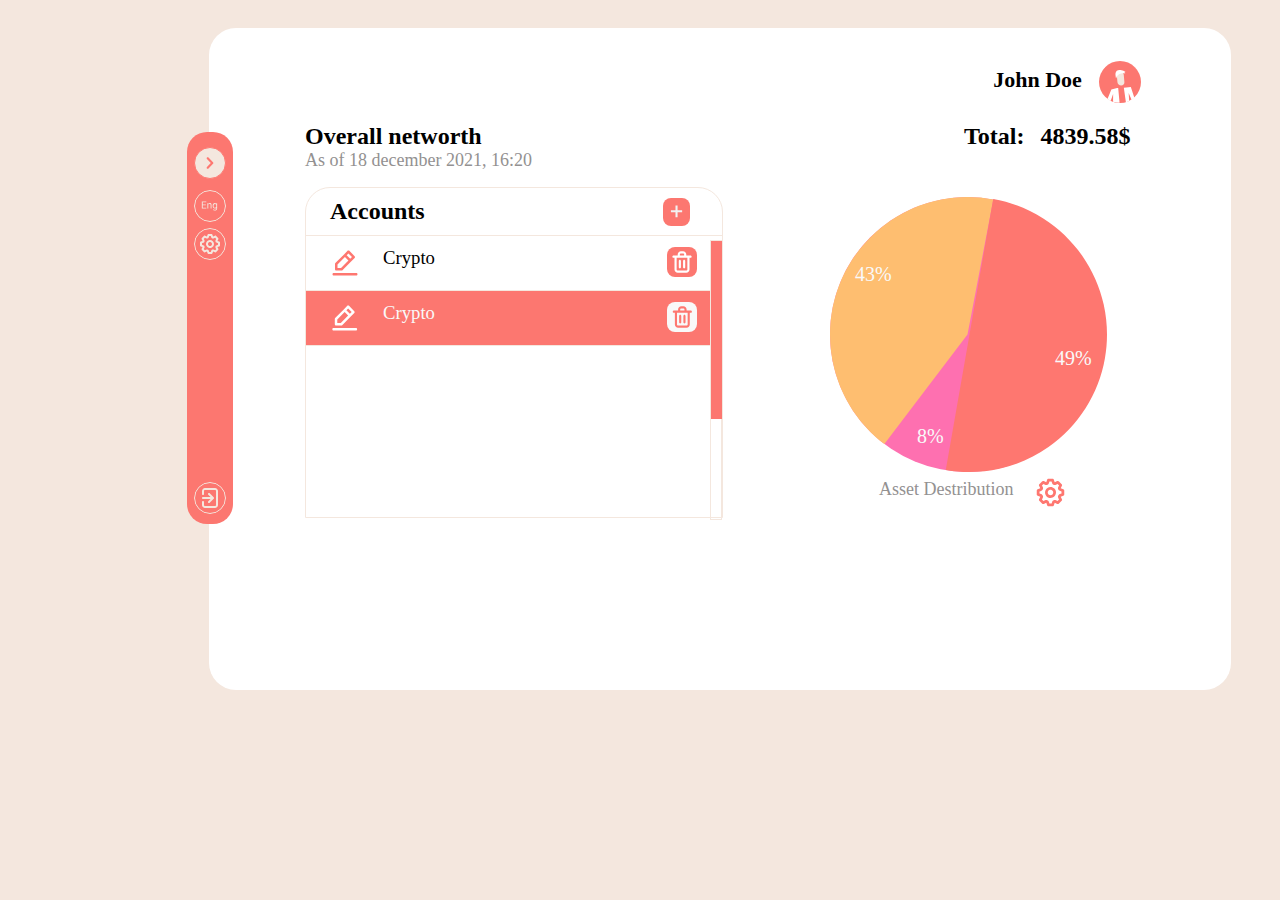
<file: index.html>
<!DOCTYPE html>
<html lang="en">

<head>
    <meta charset="UTF-8">
    <meta http-equiv="X-UA-Compatible" content="IE=edge">
    <meta name="viewport" content="width=device-width, initial-scale=1.0">
    <link rel="stylesheet" href="style.css">
    <title>John Doe</title>
</head>
<body>
   <main>
        <div class="title">
            <h1>John Doe</h1>
        </div>
           <div class="logo">
            <img class="vector_hair" src="svg/Vector_hair.svg">
            <img class="vector_face" src="svg/Vector_face.svg">
            <img class="vector_left" src="svg/Vector_left.svg">
            <img class="vector_right" src="svg/Vector_right.svg">
        </div> 
    <section>
         <h2 class="left">Overall networth</h2>
         <h2 class=right>Total:</h2>
         <h2 class="sum">4839.58$</h2>
    </section>
        <p>As of 18  december 2021, 16:20</p>
    <nav>
    <ul>
        <li>
            <h2>Accounts</h2>
            <div class="button">
            <img class="plus"src="svg/+.svg">
            </div>
        </li>
        <li>
            <img class="vector" src="svg/Vector_4.svg">
            <h3>Crypto</h3>
            <div class="button_1">
            <img src="svg/Vector_6.svg">
            </div>
        </li>
        <li class="active">
            <img class="vector" src="svg/Vector_5.svg">
            <h3>Crypto</h3>
            <div class="button_1">
            <img src="svg/Vector_7.svg">
            </div>
            
        </li>
    </ul>
    </nav>
            <div class="diagram">
                <img class="ellipse_pink" src="svg/Ellipse_pink.svg">
                <img class="ellipse_orange" src="svg/Ellipse_orange.svg">
                <img class="ellipse_red" src="svg/Ellipse_red.svg">
                <p class="ellipse_orange">43%</p>
                <p class="ellipse_pink">8%</p>
                <p class="ellipse_red">49%</p>
            </div>
            <p class="text">Asset Destribution</p>
         <img class="text" src="svg/Vector-gear-red.svg">
        
    </main>
    <sidebar>
        <img class="circle_1" src="svg/Ellipse 1.svg">
        <img class="Vector_1" src="svg/Vector1.svg">
        <img class="circle_2" src="svg/Ellipse 2.svg">
        <img class="Eng" src="svg/Eng.svg">
        <img class="circle_3" src="svg/Ellipse 2.svg">
        <img class="Vector_2" src="svg/Vector 2.svg">
        <img class="circle_4" src="svg/Ellipse 2.svg">
        <img class="Vector_3" src="svg/Vector 3.svg">
    </sidebar>
        <div class="scroll">
            <div class="pink"></div>
        </div>
</body>
</file>
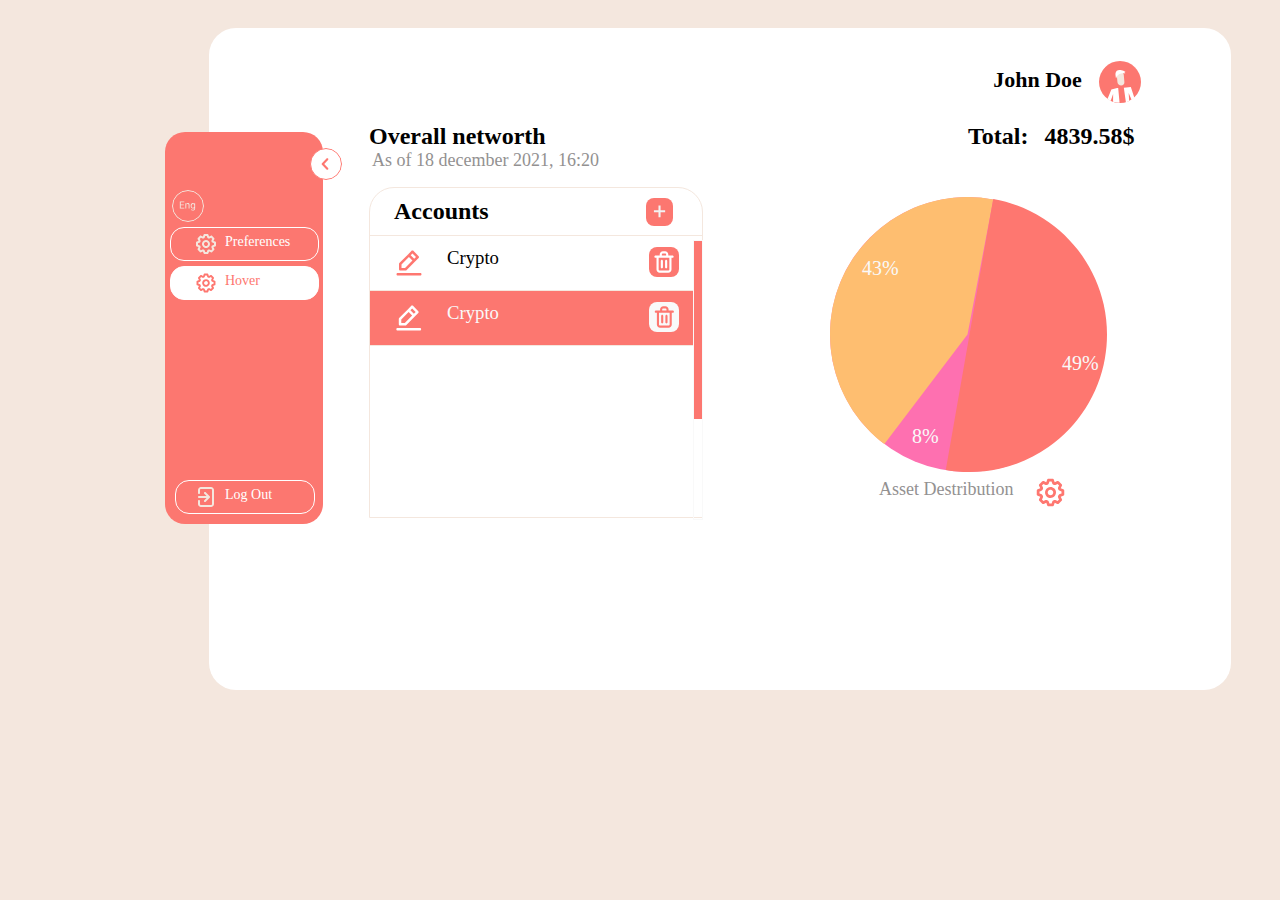
<file: page2.html>
<!DOCTYPE html>
<html lang="en">

<head>
    <meta charset="UTF-8">
    <meta http-equiv="X-UA-Compatible" content="IE=edge">
    <meta name="viewport" content="width=device-width, initial-scale=1.0">
    <link rel="stylesheet" href="style2.css">
    <title>Log in</title>
</head>
<body>
   <main>
        <div class="title">
            <h1>John Doe</h1>
        </div>
           <div class="logo">
            <img class="vector_hair" src="svg/Vector_hair.svg">
            <img class="vector_face" src="svg/Vector_face.svg">
            <img class="vector_left" src="svg/Vector_left.svg">
            <img class="vector_right" src="svg/Vector_right.svg">
        </div> 
    <section>
         <h2 class="left">Overall networth</h2>
         <h2 class=right>Total:</h2>
         <h2 class="sum">4839.58$</h2>
    </section>
        <p>As of 18  december 2021, 16:20</p>
    <nav>
    <ul>
        <li>
            <h2>Accounts</h2>
            <div class="button">
            <img class="plus"src="svg/+.svg">
            </div>
        </li>
        <li>
            <img class="vector" src="svg/Vector_4.svg">
            <h3>Crypto</h3>
            <div class="button_1">
            <img src="svg/Vector_6.svg">
            </div>
        </li>
        <li class="active">
            <img class="vector" src="svg/Vector_5.svg">
            <h3>Crypto</h3>
            <div class="button_1">
            <img src="svg/Vector_7.svg">
            </div>
            
        </li>
    </ul>
    </nav>
            <div class="diagram">
                <img class="ellipse_pink" src="svg/Ellipse_pink.svg">
                <img class="ellipse_orange" src="svg/Ellipse_orange.svg">
                <img class="ellipse_red" src="svg/Ellipse_red.svg">
                <p class="ellipse_orange">43%</p>
                <p class="ellipse_pink">8%</p>
                <p class="ellipse_red">49%</p>
            </div>
            <p class="text">Asset Destribution</p>
         <img class="text" src="svg/Vector-gear-red.svg">
        
    </main>
    <sidebar>
        <img class="circle_1" src="svg/Ellipse 3.svg">
        <img class="Vector_1" src="svg/Vector 4.svg">
        <img class="circle_2" src="svg/Ellipse 2.svg">
        <img class="Eng" src="svg/Eng.svg">
    <div class="pref">
        <img class="Vector_2" src="svg/Vector 2.svg">
        <p>Preferences</p>
    </div>
    <div class="hover">
        <img class="Vector_2" src="svg/Vector-gear-red.svg">
        <p>Hover</p>
    </div>
    <div class="log_out">
        <img class="Vector_3" src="svg/Vector 3.svg">
        <p>Log Out</p>
    </div>
    </sidebar>
        <div class="scroll">
            <div class="pink"></div>
        </div>
</body>
</file>
<file: style.css>
* {
	margin: 0;
	padding: 0;
	font-family: Roboto;
    box-sizing: border-box;
}
body {
	background-color: rgba(244, 231, 222, 1);
}
main {
    width: 1022px;
    height: 662px; 
    border-radius: 27px;
    background-color: rgba(255, 255, 255, 1);
    position: absolute;
    top: 28px;
    left: 209px;
    right: 209px;
    bottom: 45px; 
}
div.title {
    display: flex;
}
.title h1 {
    font-size: 22px;
    margin-left: 772px;
    margin-top: 39px;
    width: 113px;
    text-align: center;
}
div.logo {
    width: 42px;
    height: 42px;
    border-radius: 50%;
    background-color: rgba(252, 119, 112, 1);
    position: absolute;
    top: 33px; /*не совпал размер с figma*/
    left: 890px;
}
img.vector_hair {
    width: 10.9px;
    height: 9.14px;
    position: absolute;
    top: 8.5px;
    left: 16.48px;
    z-index: 1;
}
img.vector_face {
    width: 9.34px;
    height: 17.4px;
    position: absolute;
    top: 8.5px;
    left: 16.95px;
}
img.vector_left {
    width: 12.09px;
    height: 16.23px;
    position: absolute;
    top: 26px;
    left: 8.49px;
}
img.vector_right {
    width: 12.09px;
    height: 16.23px;
    position: absolute;
    top: 26px;
    right: 6.11px;
}
section {
    display: flex;
    flex-direction: row;
    margin-top: 30px; /*не совпадает с figma*/
}
section .left {
    width: 179px;
    margin-left: 96px;
}
section .right {
    margin-left: 480px; /*не совпадает с figma*/
}
.sum {
    margin-left: 16px;
}
main p {
    font-size: 18px;
    line-height: 21px;
    color: rgba(147, 145, 145, 1);
    margin-left: 96px;
}
sidebar {
    width: 46px;
    height: 392px;
    border-radius: 20px;
    background-color: rgba(252, 119, 112, 1);
    position: absolute;
    top: 132px; /* не совпадает с figma*/
    left: 187px;
}
.circle_1 {
    width: 32px;
    height: 32px;
    border-radius: 50%;
    position: absolute;
    top: 15px;
    left: 7px;
 }
 .Vector_1 {
     width: 8.32px;
     height: 13.98px;
     position: absolute;
     top: 24.01px;
     left: 18.84px;
 }
.circle_2 {
    width: 32px;
    height: 32px;
    border-radius: 50%;
    position: absolute;
    top: 58px;
    left: 7px;
 }
 .Eng {
    width: 17px;
    height: 12px;
    position: absolute;
    top: 68px;
    left: 14px;
 }
 .circle_3 {
    width: 32px;
    height: 32px;
    border-radius: 50%;
    position: absolute;
    top: 96px;
    left: 7px;
 }
 .Vector_2 {
    width: 20px;
    height: 20px;
    position: absolute;
    top: 102px;
    left: 13px;
}
.circle_4 {
    width: 32px;
    height: 32px;
    border-radius: 50%;
    position: absolute;
    top: 350px;
    left: 7px;
}
.Vector_3 {
   width: 20px;
   height: 20px;
   position: absolute;
   top: 356px;
   left: 13px;  /* не совпадает с figma*/
}
nav {
    width: 418px;
    height: 331px; 
    margin: 16px 96px;
    border-radius: 25px 25px 0 0;
    border: 1px solid rgba(244, 231, 222, 1);
}
ul li {
    list-style-type: none;
    border-bottom: 1px solid rgba(244, 231, 222, 1);
    display: flex;
    flex-direction: row;
}
ul .button, .button_1 {
    width: 27.16px;
    height: 28px;
    border-radius: 8px;
    background-color: rgba(252, 119, 112, 1);
}
.button_1 {
    width: 30px;
    height: 30px;
}
li.active {
    background-color: rgba(252, 119, 112, 1);
    color: rgba(249, 249, 249, 1);
}
.active .button_1 {
    background-color: rgba(249, 249, 249, 1);
}
li h2 {
    margin: 10px 24px;
}
img.plus {
    margin: 7px;
}
li h3 {
    margin-top: 11px;
    font-weight: normal;
}
img.vector {
    margin: 14px 25.5px;
}
.button {
   margin-top: 10px;   /*если писать свойство сокращение margin - элемент почему-то меняет размеры*/
   margin-left: 214px;
}
.button_1 {
    margin-top: 11px;
    margin-left: 232px; /*не совпадает с figma*/
}
.button_1 img, .active .button_1 img {
    margin: 4.29px 5.36px;
}
.ellipse_pink {
    width: 275px;
    height: 275px;
    position: absolute;
    top: 169px;
    left: 621px;
}
.ellipse_orange {
    position: absolute;
    top: 169px;
    left: 621px;
}
.ellipse_red {
    position:absolute;
    top: 171px;
    left: 736px;
}
p.ellipse_orange {
    position: absolute;
    top: 236px; 
    left: 550px; /*не совпадает с figma*/
}

p.ellipse_pink {
    position: absolute;
    top: 398px;
    left: 612px; /*не совпадает с figma*/
}
p.ellipse_red {
    position:absolute;
    top: 320px;
    left: 750px;
}
p.ellipse_pink, p.ellipse_red, p.ellipse_orange {
    color:rgba(249, 249, 249, 1);
    font-size: 20px; /*не совпадает с figma*/
    /*не совпадает с figma получается жирным*/
    font-weight: normal;
}
 p.text {
    margin-top: -55px;
    margin-left: 670px;
}
img.text {
    position:absolute;
    top: 450px;
    left: 827px;
}
.scroll {
    width: 12px;
    height: 280px;
    border: 1px solid rgba(244, 231, 222, 1);
    position: absolute;
    top: 240px;
    left: 710px;
}
.scroll .pink {
    width: 11px;
    height: 178px;
    background-color: rgba(252, 119, 112, 1);;
}
</file>
<file: style2.css>
* {
	margin: 0;
	padding: 0;
	font-family: Roboto;
    box-sizing: border-box;
}
body {
	background-color: rgba(244, 231, 222, 1);
}
main {
    width: 1022px;
    height: 662px; 
    border-radius: 27px;
    background-color: rgba(255, 255, 255, 1);
    position: absolute;
    top: 28px;
    left: 209px;
    right: 209px;
    bottom: 45px; 
}
div.title {
    display: flex;
}
.title h1 {
    font-size: 22px;
    margin-left: 772px;
    margin-top: 39px;
    width: 113px;
    text-align: center;
}
div.logo {
    width: 42px;
    height: 42px;
    border-radius: 50%;
    background-color: rgba(252, 119, 112, 1);
    position: absolute;
    top: 33px; /*не совпал размер с figma*/
    left: 890px;
}
img.vector_hair {
    width: 10.9px;
    height: 9.14px;
    position: absolute;
    top: 8.5px;
    left: 16.48px;
    z-index: 1;
}
img.vector_face {
    width: 9.34px;
    height: 17.4px;
    position: absolute;
    top: 8.5px;
    left: 16.95px;
}
img.vector_left {
    width: 12.09px;
    height: 16.23px;
    position: absolute;
    top: 26px;
    left: 8.49px;
}
img.vector_right {
    width: 12.09px;
    height: 16.23px;
    position: absolute;
    top: 26px;
    right: 6.11px;
}
section {
    display: flex;
    flex-direction: row;
    margin-top: 30px; /*не совпадает с figma*/
}
section .left {
    width: 179px;
    margin-left: 160px;
}
section .right {
    margin-left: 420px; /*не совпадает с figma*/
}
.sum {
    margin-left: 16px;
}
main p {
    font-size: 18px;
    line-height: 21px;
    color: rgba(147, 145, 145, 1);
    margin-left: 163px;
}
sidebar {
    width: 158px;
    height: 392px;
    border-radius: 20px;
    background-color: rgba(252, 119, 112, 1);
    position: absolute;
    top: 132px; /* не совпадает с figma*/
    left: 165px;
}
.circle_1 {
    width: 32px;
    height: 32px;
    border-radius: 50%;
    position: absolute;
    top: 16px;
    left: 145px;
 }
 .Vector_1 {
     width: 8.32px;
     height: 13.98px;
     position: absolute;
     top: 25.01px;
     left: 156px;
 }
.circle_2 {
    width: 32px;
    height: 32px;
    border-radius: 50%;
    position: absolute;
    top: 58px;
    left: 7px;
 }
 .Eng {
    width: 17px;
    height: 12px;
    position: absolute;
    top: 68px;
    left: 14px;
 }
div.pref {
    width: 149px;
    margin: 95px 5px;
    border: 1px solid rgba(255, 255, 255, 1);
    border-radius: 14px;
    display: flex;
    flex-direction: row;
    margin-bottom: 0;
}
.Vector_2 {
   margin: 6px 0 6px 25px;
   width: 20px;
   height: 20px;
}
.pref P, .hover p, .log_out p{
   margin: 6px 9px 6px;
   font-size: 14px;
   color: rgba(255, 255, 255, 1);
}
.hover p {
    color: rgba(254, 119, 112, 1);
}
div.hover {
    width: 149px;
    margin: 5px 5px;
    border: 1px solid rgba(255, 255, 255, 1);
    border-radius: 14px;
    display: flex;
    flex-direction: row;
    background-color: rgba(255, 255, 255, 1);
    margin-bottom: 0;
}
div.log_out {
    width: 140px;
    margin: 180px 10px;
    border: 1px solid rgba(255, 255, 255, 1);
    border-radius: 14px;
    display: flex;
    flex-direction: row;
}
.Vector_3 {
    margin: 6px 0 6px 20px;
    width: 20px;
    height: 20px;
 }
nav {
    width: 334px;
    height: 331px; 
    margin: 16px 160px;
    border-radius: 25px 25px 0 0;
    border: 1px solid rgba(244, 231, 222, 1);
}
ul li {
    list-style-type: none;
    border-bottom: 1px solid rgba(244, 231, 222, 1);
    display: flex;
    flex-direction: row;
}
ul .button, .button_1 {
    width: 27.16px;
    height: 28px;
    border-radius: 8px;
    background-color: rgba(252, 119, 112, 1);
}
.button_1 {
    width: 30px;
    height: 30px;
}
li.active {
    background-color: rgba(252, 119, 112, 1);
    color: rgba(249, 249, 249, 1);
}
.active .button_1 {
    background-color: rgba(249, 249, 249, 1);
}
li h2 {
    margin: 10px 24px;
}
img.plus {
    margin: 7px;
}
li h3 {
    margin-top: 11px;
    font-weight: normal;
}
img.vector {
    margin: 14px 25.5px;
}
.button {
   margin-top: 10px;   /*если писать свойство сокращение margin - элемент почему-то меняет размеры*/
   margin-left: 133px;
}
.button_1 {
    margin-top: 11px;
    margin-left: 150px; /*не совпадает с figma*/
}
.button_1 img, .active .button_1 img {
    margin: 4.29px 5.36px;
}
.ellipse_pink {
    width: 275px;
    height: 275px;
    position: absolute;
    top: 169px;
    left: 621px;
}
.ellipse_orange {
    position: absolute;
    top: 169px;
    left: 621px;
}
.ellipse_red {
    position:absolute;
    top: 171px;
    left: 736px;
}
p.ellipse_orange {
    position: absolute;
    top: 230px; 
    left: 490px; /*не совпадает с figma*/
}

p.ellipse_pink {
    position: absolute;
    top: 398px;
    left: 540px; /*не совпадает с figma*/
}
p.ellipse_red {
    position:absolute;
    top: 325px;
    left: 690px;
}
p.ellipse_pink, p.ellipse_red, p.ellipse_orange {
    color:rgba(249, 249, 249, 1);
    font-size: 20px; /*не совпадает с figma*/
    /*не совпадает с figma получается жирным*/
    font-weight: normal;
}
 p.text {
    margin-top: -55px;
    margin-left: 670px;
}
img.text {
    position:absolute;
    top: 450px;
    left: 827px;
}
.scroll {
    width: 9.59px;
    height: 280px;
    border: 1px solid rgba(249, 249, 249, 1);
    position: absolute;
    top: 240px;
    left: 693px; /*не совпадает с figma*/
}
.scroll .pink {
    width: 8.79;
    height: 178px;
    background-color: rgba(252, 119, 112, 1);
}
</file>
